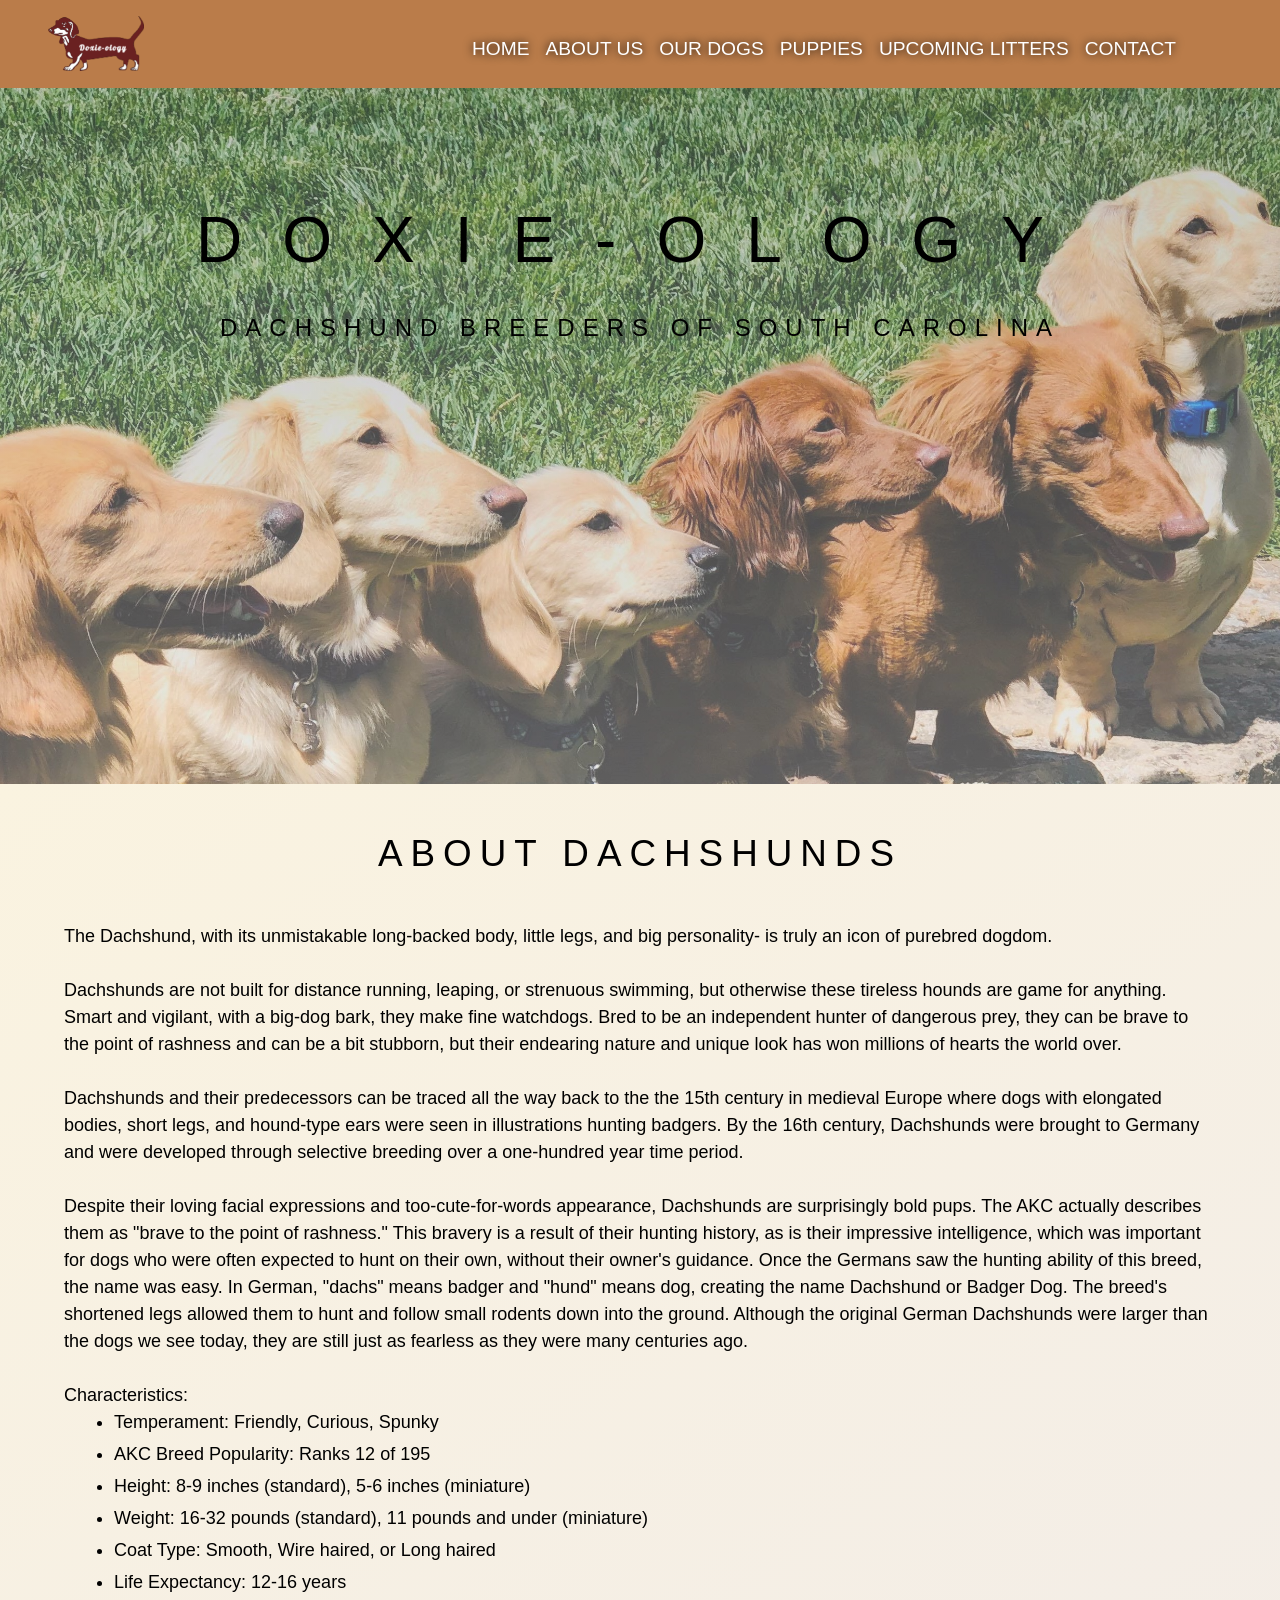
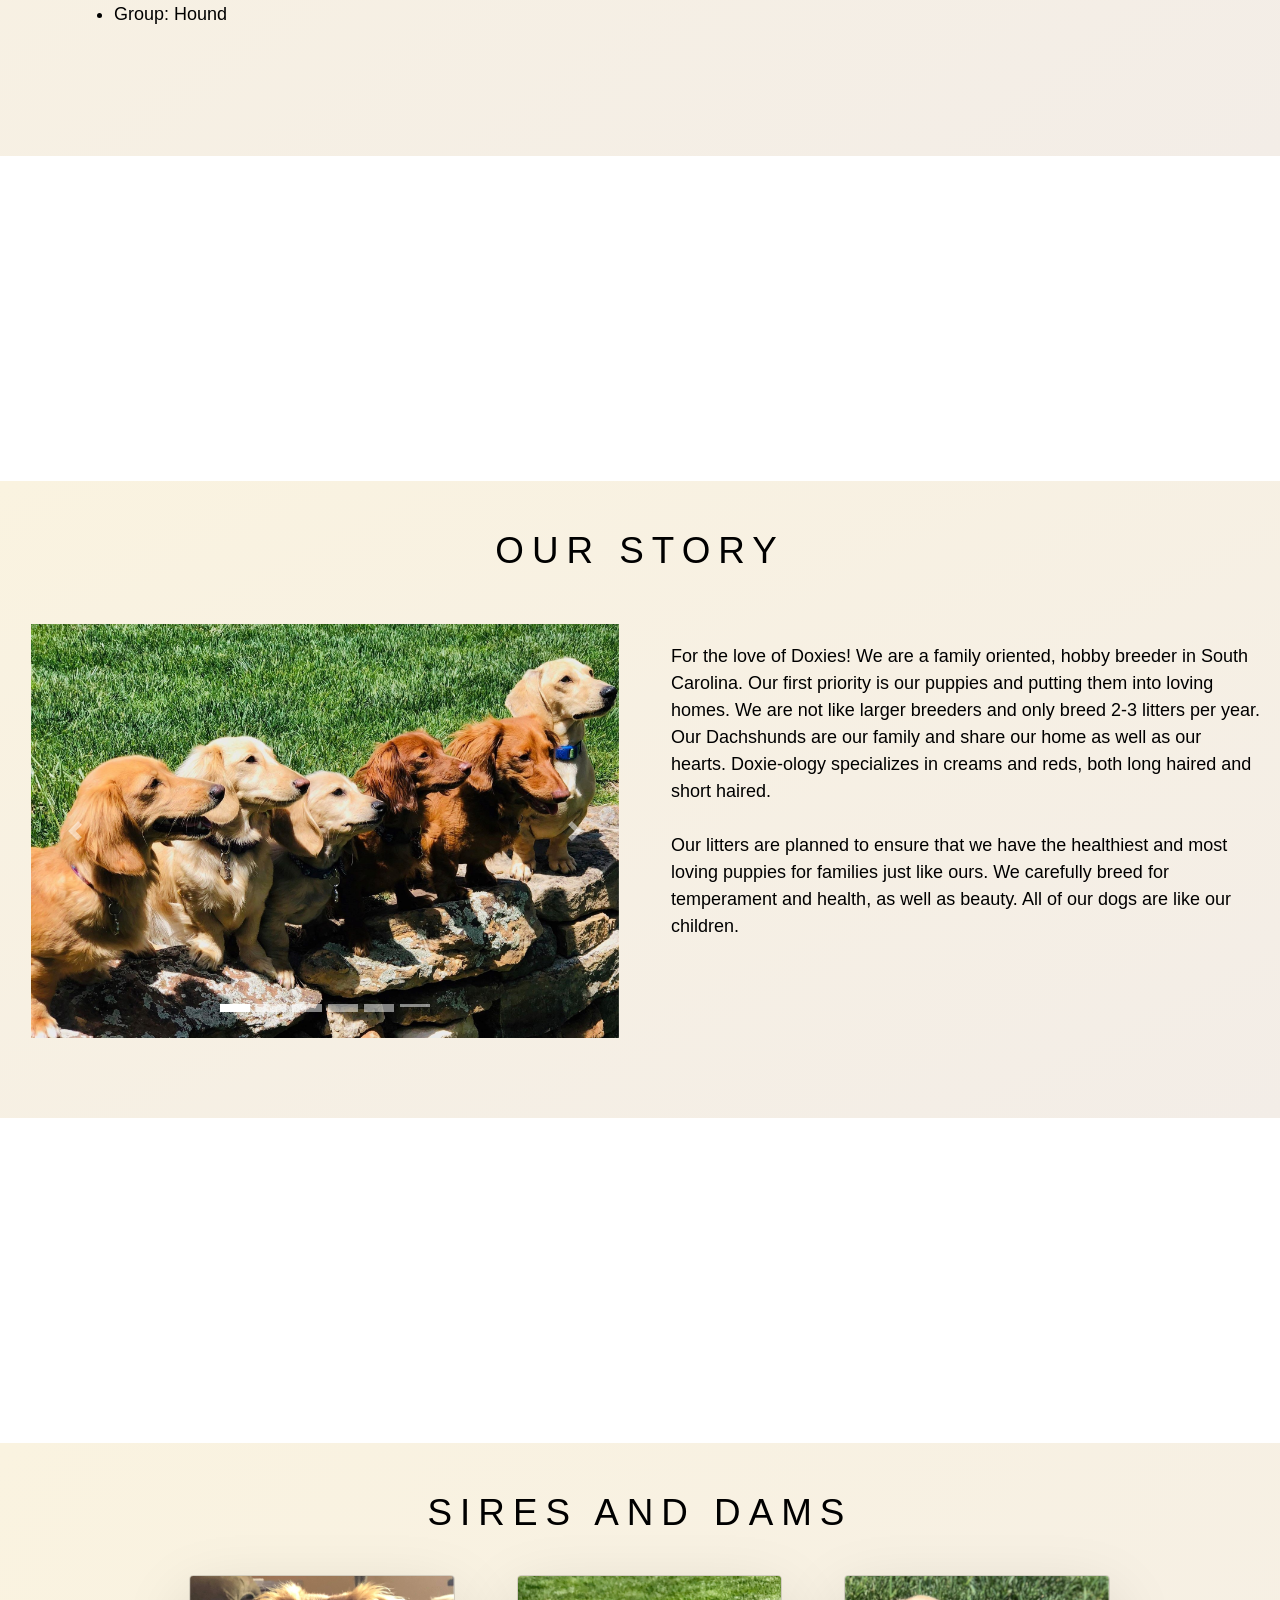
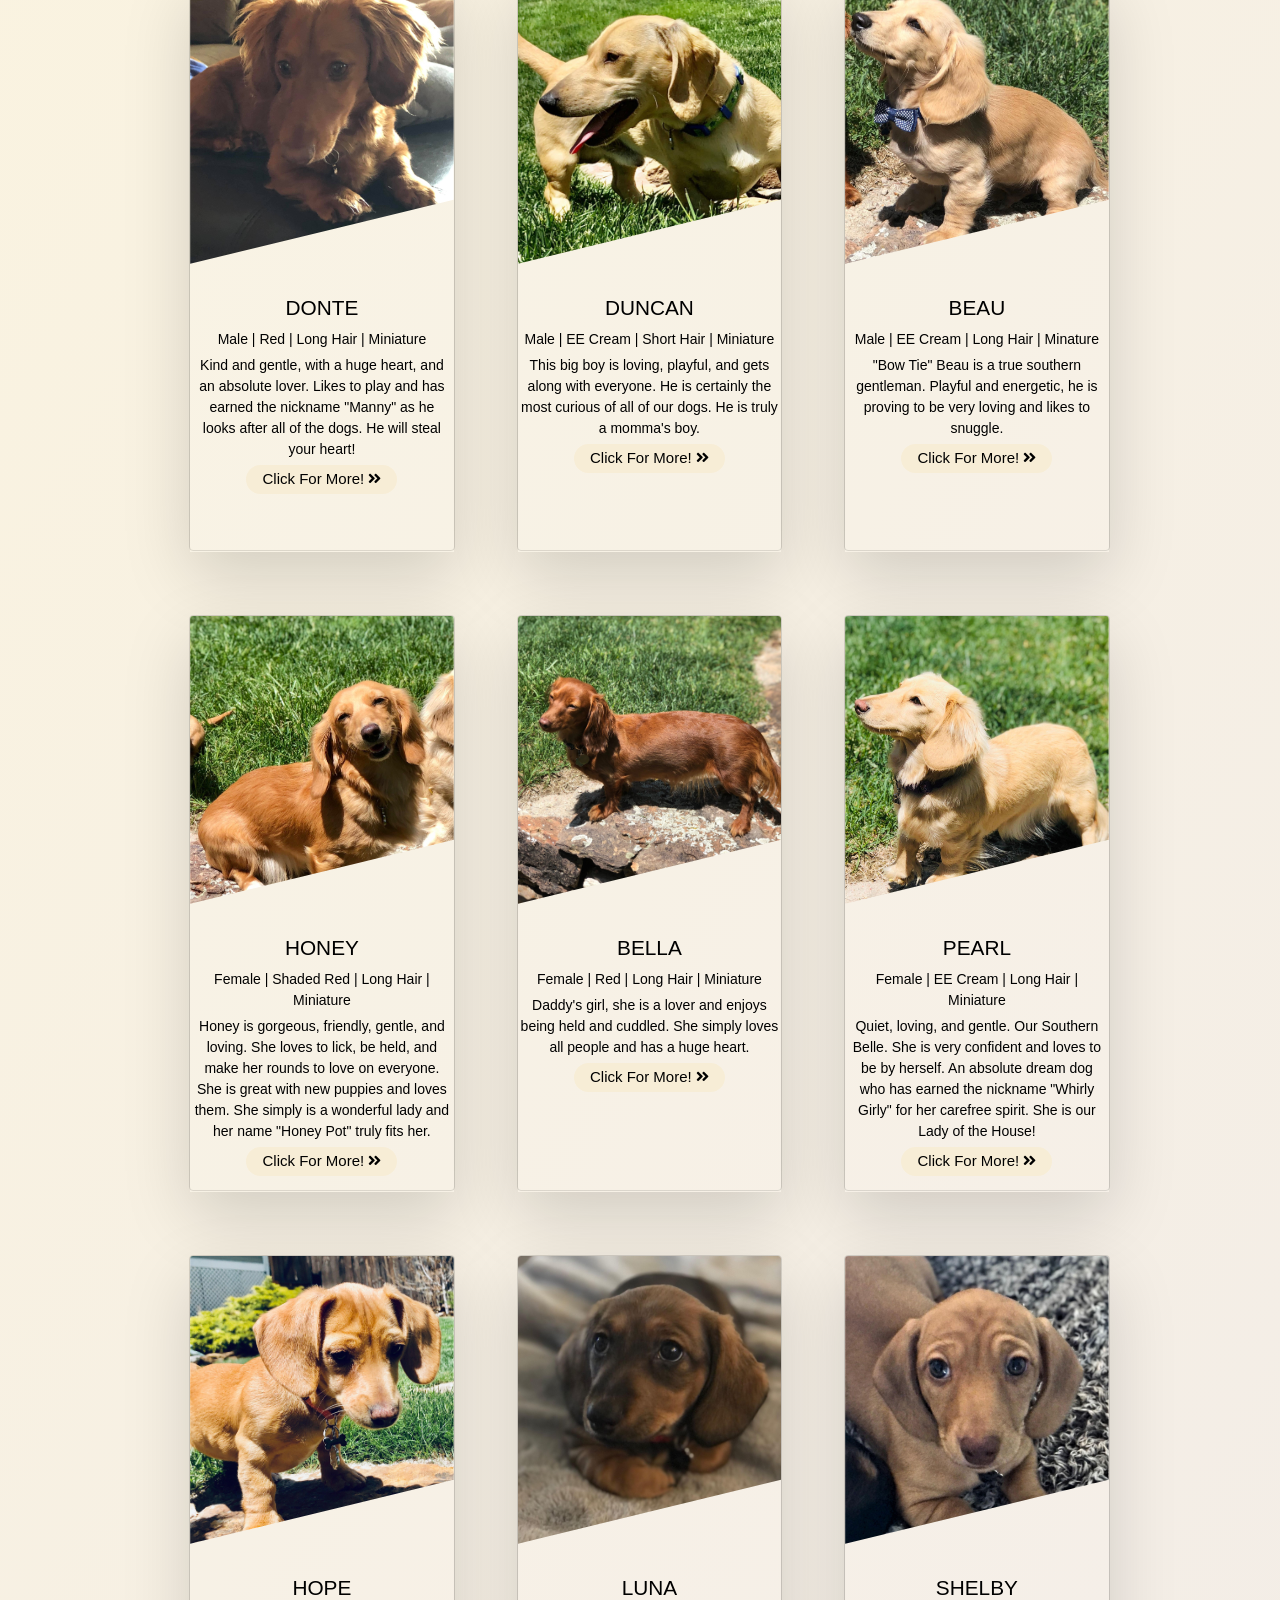
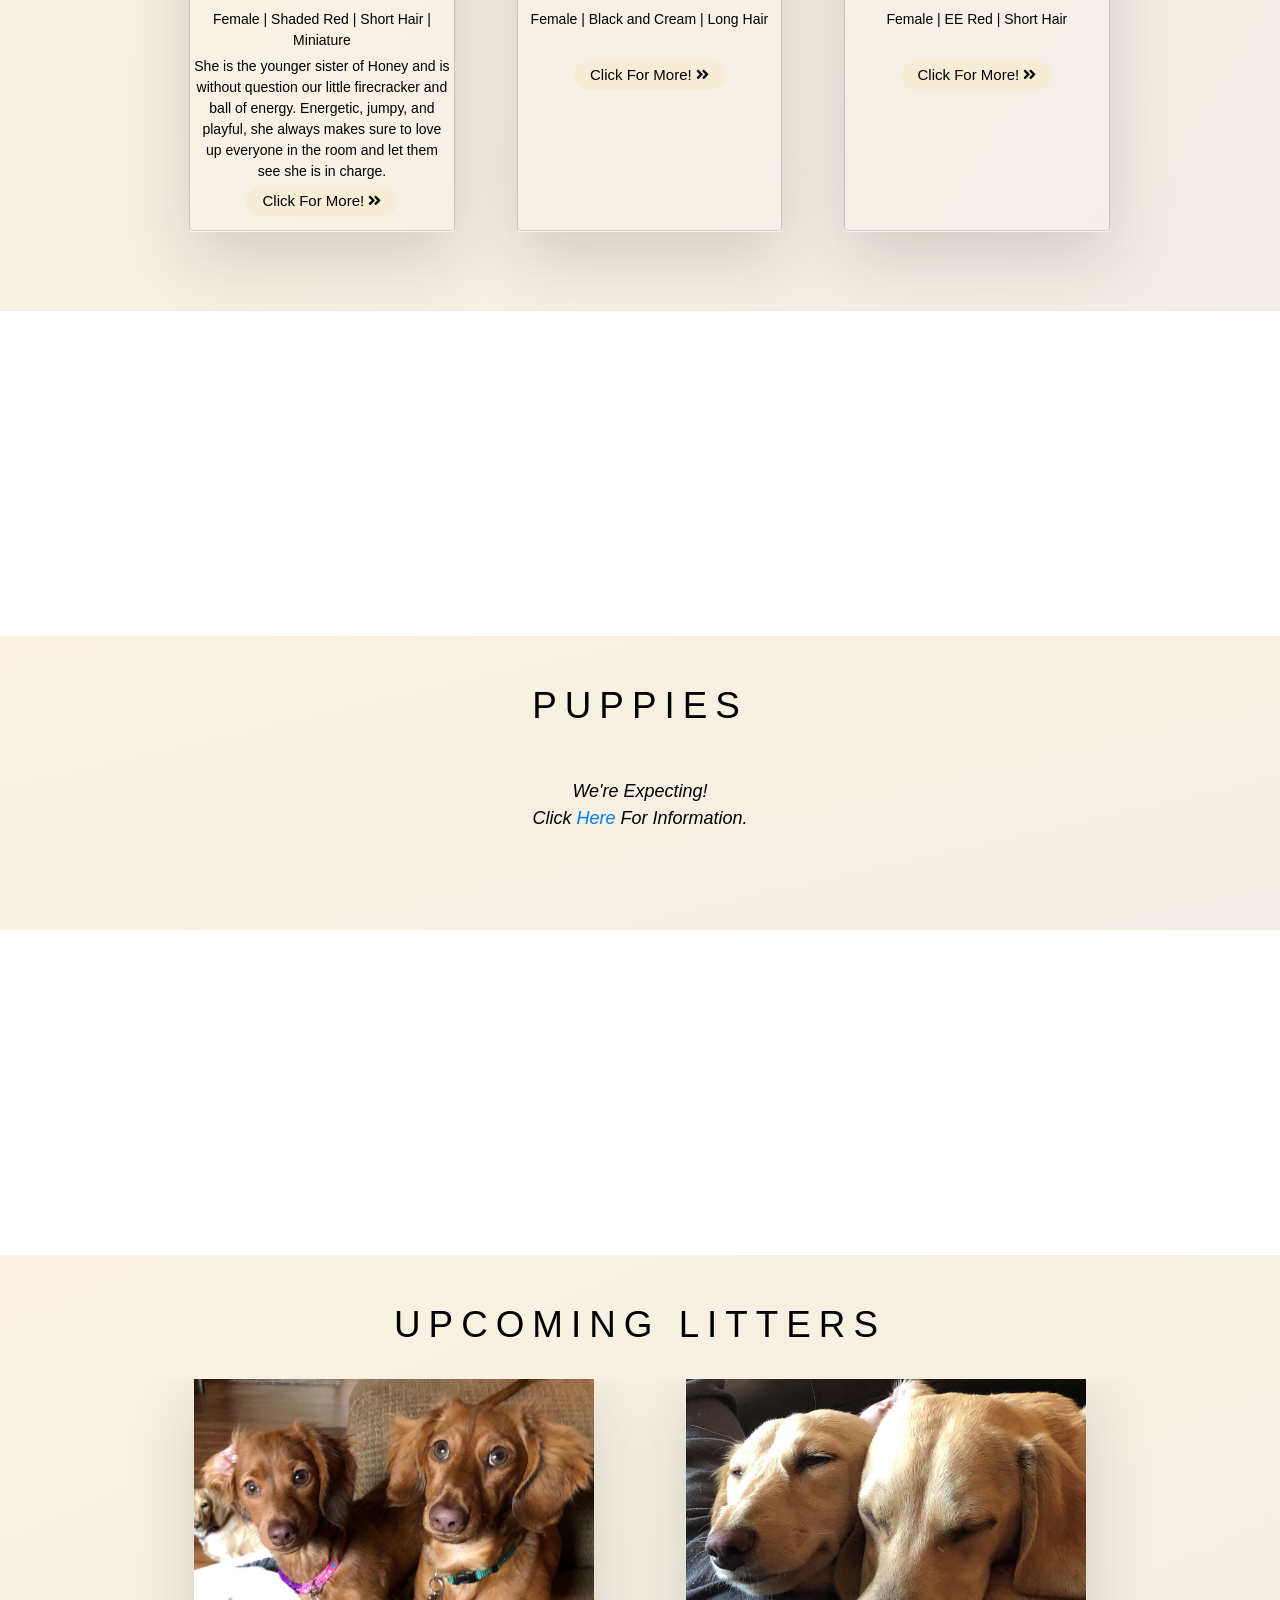
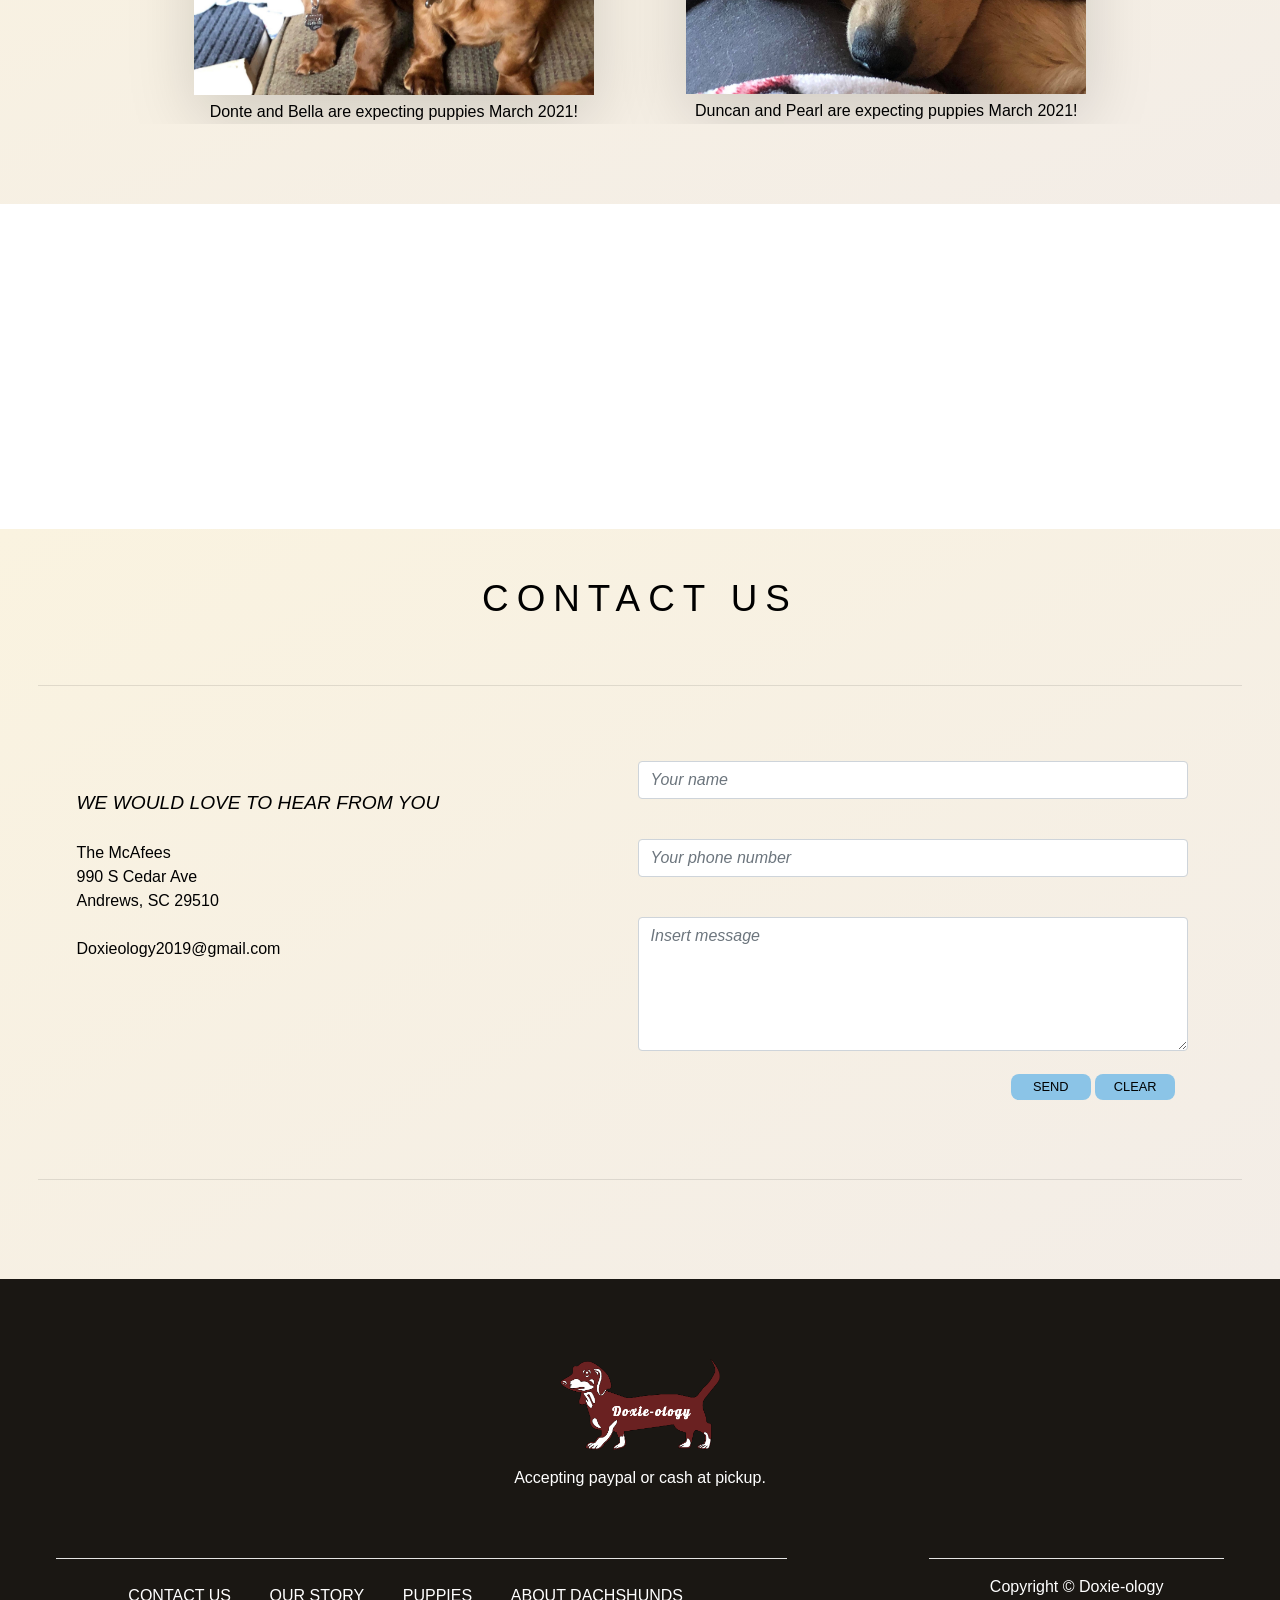
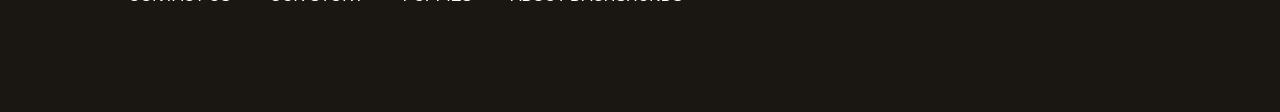
<file: index.html>
<!DOCTYPE html>
<html lang="en">

<head>
    <meta charset="UTF-8">
    <meta name="viewport" content="width=device-width, initial-scale=1.0">

    <script src="https://code.jquery.com/jquery-3.4.1.slim.min.js"
        integrity="sha384-J6qa4849blE2+poT4WnyKhv5vZF5SrPo0iEjwBvKU7imGFAV0wwj1yYfoRSJoZ+n"
        crossorigin="anonymous"></script>
    <script src="https://cdn.jsdelivr.net/npm/popper.js@1.16.0/dist/umd/popper.min.js"
        integrity="sha384-Q6E9RHvbIyZFJoft+2mJbHaEWldlvI9IOYy5n3zV9zzTtmI3UksdQRVvoxMfooAo"
        crossorigin="anonymous"></script>
    <script src="assets/javascript/app.js"></script>

    <script src="https://stackpath.bootstrapcdn.com/bootstrap/4.4.1/js/bootstrap.min.js"
        integrity="sha384-wfSDF2E50Y2D1uUdj0O3uMBJnjuUD4Ih7YwaYd1iqfktj0Uod8GCExl3Og8ifwB6"
        crossorigin="anonymous"></script>
    <link rel="stylesheet" href="https://stackpath.bootstrapcdn.com/bootstrap/4.4.1/css/bootstrap.min.css"
        integrity="sha384-Vkoo8x4CGsO3+Hhxv8T/Q5PaXtkKtu6ug5TOeNV6gBiFeWPGFN9MuhOf23Q9Ifjh" crossorigin="anonymous">
    <link rel="stylesheet" href="https://use.fontawesome.com/releases/v5.13.0/css/all.css">
    <link rel="stylesheet" href="https://cdnjs.cloudflare.com/ajax/libs/font-awesome/4.7.0/css/font-awesome.min.css">
    <link rel="stylesheet" type="text/css" href="assets/css/style.css">

    <link rel="icon" href="favicon.ico" type="image/x-icon" />
    <link rel="shortcut icon" href="./assets/img/favicon.ico" type="image/x-icon" />
    <title>Doxie-ology</title>
</head>

<body>


    <nav class="navbar navbar-expand-md">
        <a class="navbar-brand" href="#home">
            <img src="./assets/img/logoFigma.png" alt="logo" class="logoHeader"></a>

        <div id="mySidepanel" class="sidepanel">
            <a href="javascript:void(0)" class="closebtn" onclick="closeNav()">&times;</a>
            <a href="#home">Home</a>
            <a href="#aboutUs">About Us</a>
            <a href="#parentInfo">Our Dogs</a>
            <a href="#availPups">Puppies</a>
            <a href="#availPups">Upcoming Litters</a>
            <a href="#contact">Contact Us</a>
        </div>
        <button class="openbtn" onclick="openNav()">&#9776;</button>

        <div class="collapse navbar-collapse" id="navbarSupportedContent">

            <ul class="navbar-nav ml-auto ">
                <li class="nav-item active">
                    <a class="nav-link" href="#home">Home <span class="sr-only">(current)</span></a>
                </li>
                <li class="nav-item">
                    <a class="nav-link" href="#aboutUs">About Us</a>
                </li>
                <li class="nav-item">
                    <a class="nav-link" href="#parentInfo">Our Dogs</a>
                </li>
                <li class="nav-item">
                    <a class="nav-link" href="#availPups">Puppies</a>
                </li>
                <li class="nav-item">
                    <a class="nav-link" href="#upcoming">Upcoming Litters</a>
                </li>
                <li class="nav-item">
                    <a class="nav-link" href="#contact">Contact</a>
                </li>

            </ul>

        </div>
    </nav>

    <div class="body">
        <div class="parallaxBody parallax1">
            <div class="heading" id="home">
                <div class="headingMain">doxie-ology</div>
                <div class="headingSub">dachshund breeders of south carolina</div>
                <!-- <div class="headingSub2">Puppies have found their forever homes. Stay tuned.</div> -->
            </div>
        </div>


        <div class="section" id="aboutDoxies">
            <h3 class="title">About Dachshunds</h3>
            <section class="about">

                The Dachshund, with its unmistakable long-backed body, little legs, and big personality- is truly an
                icon of purebred dogdom.
                <br>
                <br>
                Dachshunds are not built for distance running, leaping, or strenuous swimming, but otherwise these
                tireless hounds are game for anything.
                Smart and vigilant, with a big-dog bark, they make fine watchdogs. Bred to be an independent hunter of
                dangerous prey, they can be brave to the point of rashness and can be a bit stubborn,
                but their endearing nature and unique look has won millions of hearts the world over.
                <br>
                <br>
                Dachshunds and their predecessors can be traced all the way back to the the 15th century in medieval
                Europe where dogs with elongated bodies, short legs, and hound-type
                ears were seen in illustrations hunting badgers. By the 16th century, Dachshunds were brought to Germany
                and were developed through selective breeding
                over a one-hundred year time period.
                <br>
                <br>
                Despite their loving facial expressions and too-cute-for-words appearance, Dachshunds are surprisingly
                bold pups. The AKC actually describes them as
                "brave to the point of rashness." This bravery is a result of their hunting history, as is their
                impressive intelligence, which was important
                for dogs who were often expected to hunt on their own, without their owner's guidance. Once the Germans
                saw the hunting ability of this breed,
                the name was easy. In German, "dachs" means badger and "hund" means dog, creating the name Dachshund or
                Badger Dog. The breed's shortened legs
                allowed them to hunt and follow small rodents down into the ground. Although the original German
                Dachshunds were larger than the dogs we see today, they are still
                just as fearless as they were many centuries ago.
                <br>
                <br>
                <div class="characteristics">
                    <div class="listTitle">Characteristics:</div>
                    <div class="characteristicsList">
                        <ul>
                            <li>Temperament: Friendly, Curious, Spunky</li>
                            <li>AKC Breed Popularity: Ranks 12 of 195</li>
                            <li>Height: 8-9 inches (standard), 5-6 inches (miniature)</li>
                            <li>Weight: 16-32 pounds (standard), 11 pounds and under (miniature)</li>
                            <li>Coat Type: Smooth, Wire haired, or Long haired</li>
                            <li>Life Expectancy: 12-16 years</li>
                            <li>Group: Hound</li>
                        </ul>
                    </div>
                </div>
            </section>
        </div>

        <div class="parallaxBody parallax2"></div>


        <div class="section" id="aboutUs">
            <h3 class="title">our story</h3>
            <div class="row">
                <div class="col-sm-7 col-md-6">
                    <div class="gallery">
                        <div id="carouselExampleIndicators" class="carousel slide" data-ride="carousel">
                            <ol class="carousel-indicators">
                                <li data-target="#carouselExampleIndicators" data-slide-to="0" class="active"></li>
                                <li data-target="#carouselExampleIndicators" data-slide-to="1"></li>
                                <li data-target="#carouselExampleIndicators" data-slide-to="2"></li>
                                <li data-target="#carouselExampleIndicators" data-slide-to="3"></li>
                                <li data-target="#carouselExampleIndicators" data-slide-to="4"></li>
                                <li data-target="#carouselExampleIndicators" data-slide-to="5"></li>

                            </ol>
                            <div class="carousel-inner">
                                <div class="carousel-item active">
                                    <img src="./assets/img/groupBkyd4Carousel.jpg" class="d-block w-100" alt="img">
                                </div>
                                <div class="carousel-item">
                                    <img src="./assets/img/bellaPearlEdit.jpg" class="d-block w-100" alt="img">
                                </div>
                                <div class="carousel-item">
                                    <img src="./assets/img/beauBella.jpg" class="d-block w-100" alt="img">
                                </div>
                                <div class="carousel-item">
                                    <img src="./assets/img/group2Edit.jpg" class="d-block w-100" alt="img">
                                </div>
                                <div class="carousel-item">
                                    <img src="./assets/img/duncanPearlCarousel.jpg" class="d-block w-100" alt="img">
                                </div>
                                <div class="carousel-item">
                                    <img src="./assets/img/honeyBellaEdited.jpg" class="d-block w-100" alt="img">
                                </div>
                            </div>
                            <a class="carousel-control-prev" href="#carouselExampleIndicators" role="button"
                                data-slide="prev">
                                <span class="carousel-control-prev-icon" aria-hidden="true"></span>
                                <span class="sr-only">Previous</span>
                            </a>
                            <a class="carousel-control-next" href="#carouselExampleIndicators" role="button"
                                data-slide="next">
                                <span class="carousel-control-next-icon" aria-hidden="true"></span>
                                <span class="sr-only">Next</span>
                            </a>
                        </div>
                    </div>
                </div>
                <div class="col-sm-5 col-md-6">
                    <div class="aboutUs">
                        <p> For the love of Doxies! We are a family oriented, hobby breeder in South Carolina. Our first
                            priority is our puppies and putting them
                            into loving homes. We are not like larger breeders and only breed 2-3 litters per year. Our
                            Dachshunds are our family and share our home
                            as well as our hearts. Doxie-ology specializes in creams and reds, both long haired and
                            short haired.
                            <br>
                            <br>
                            Our litters are planned to ensure that we have the healthiest and most loving puppies for
                            families just like ours. We carefully breed for
                            temperament and health, as well as beauty. All of our dogs are like our children.
                        </p>
                    </div>
                </div>
            </div>
        </div>

        <div class="parallaxBody parallax3"></div>

        <div class="section" id="parentInfo">
            <h3 class="title">sires and dams</h3>
            <section class="info">
                <div class="row">
                    <div class="col-sm-1 emptyCol1"></div>

                    <div class="col-sm-3 ">
                        <div class="card">
                            <div class="card__side card__side--front">
                                <div class="card__picture card__picture--1">
                                    &nbsp;
                                </div>
                                <h4 class="card__heading">
                                    <span class="card__heading-span card__heading-span--1">Donte</span>
                                </h4>
                                <div class="card__details">
                                    <ul>
                                        <li class="list1">Male | Red | Long Hair | Miniature</li>
                                        <li class="info">
                                            Kind and gentle, with a huge heart, and an absolute lover.
                                            Likes to play and has earned the nickname "Manny" as he looks after all
                                            of the dogs.
                                            He will steal your heart!
                                        </li>
                                        <li>
                                            <button class="flipBtn" onclick="flipCard()">
                                                Click For More!
                                                <i class="fas fa-angle-double-right"></i>
                                            </button>
                                        </li>
                                    </ul>
                                </div>
                            </div>
                            <div class="card__side card__side--back card__side--back-1">

                            </div>
                        </div>
                    </div>

                    <div class="col-md-3 ">
                        <div class="card">
                            <div class="card__side card__side--front front">
                                <div class="card__picture card__picture--2">
                                    &nbsp;
                                </div>
                                <h4 class="card__heading">
                                    <span class="card__heading-span card__heading-span--1">Duncan</span>
                                </h4>
                                <div class="card__details">
                                    <ul>
                                        <li class="list1">Male | EE Cream | Short Hair | Miniature</li>
                                        <li class="info">
                                            This big boy is loving, playful, and gets along with everyone. He is
                                            certainly
                                            the most
                                            curious of all of our dogs. He is truly a momma's boy.
                                        </li>
                                        <li>
                                            <button class="flipBtn" onclick="flipCard()">
                                                Click For More!
                                                <i class="fas fa-angle-double-right"></i>
                                            </button>
                                        </li>
                                    </ul>
                                </div>
                            </div>
                            <div class="card__side card__side--back card__side--back-2 back">

                            </div>
                        </div>
                    </div>
                    <div class="col-md-3 ">
                        <div class="card">
                            <div class="card__side card__side--front">
                                <div class="card__picture card__picture--3">
                                    &nbsp;
                                </div>
                                <h4 class="card__heading">
                                    <span class="card__heading-span card__heading-span--1">Beau</span>
                                </h4>
                                <div class="card__details">
                                    <ul>
                                        <li class="list1">Male | EE Cream | Long Hair | Minature</li>
                                        <li class="info">
                                            "Bow Tie" Beau is a true southern gentleman. Playful and energetic, he is
                                            proving to be very loving and likes to snuggle.
                                        </li>
                                        <li>
                                            <button class="flipBtn" onclick="flipCard()">
                                                Click For More!
                                                <i class="fas fa-angle-double-right"></i>
                                            </button>
                                        </li>
                                    </ul>
                                </div>
                            </div>
                            <div class="card__side card__side--back card__side--back-3">

                            </div>
                        </div>
                    </div>
                    <div class="col-md-2 emptyCol2"></div>

                </div>
                <div class="row">
                    <div class="col-sm-1 emptyCol1"></div>
                    <div class="col-md-3">
                        <div class="card">
                            <div class="card__side card__side--front">
                                <div class="card__picture card__picture--4">
                                    &nbsp;
                                </div>
                                <h4 class="card__heading">
                                    <span class="card__heading-span card__heading-span--4">Honey</span>
                                </h4>
                                <div class="card__details">
                                    <ul>
                                        <li class="list1">Female | Shaded Red | Long Hair | Miniature</li>
                                        <li class="info">
                                            Honey is gorgeous, friendly, gentle, and loving. She loves to lick, be held,
                                            and make her rounds to love on everyone. She is great with new puppies and
                                            loves
                                            them.
                                            She simply is a wonderful lady and her name "Honey Pot" truly fits her.
                                        </li>
                                        <li>
                                            <button class="flipBtn" onclick="flipCard()">
                                                Click For More!
                                                <i class="fas fa-angle-double-right"></i>
                                            </button>
                                        </li>
                                    </ul>
                                </div>
                            </div>
                            <div class="card__side card__side--back card__side--back-4">

                            </div>
                        </div>
                    </div>

                    <div class="col-md-3">
                        <div class="card">
                            <div class="card__side card__side--front">
                                <div class="card__picture card__picture--5">
                                    &nbsp;
                                </div>
                                <h4 class="card__heading">
                                    <span class="card__heading-span card__heading-span--1">Bella</span>
                                </h4>
                                <div class="card__details">
                                    <ul>
                                        <li class="list1">Female | Red | Long Hair | Miniature</li>
                                        <li class="info">
                                            Daddy's girl, she is a lover and enjoys being held and cuddled. She simply
                                            loves all people
                                            and has a huge heart.
                                        </li>
                                        <li>
                                            <button class="flipBtn" onclick="flipCard()">
                                                Click For More!
                                                <i class="fas fa-angle-double-right"></i>
                                            </button>
                                        </li>
                                    </ul>
                                </div>
                            </div>
                            <div class="card__side card__side--back card__side--back-5">

                            </div>
                        </div>
                    </div>
                    <div class="col-md-3">
                        <div class="card">
                            <div class="card__side card__side--front">
                                <div class="card__picture card__picture--6">
                                    &nbsp;
                                </div>
                                <h4 class="card__heading">
                                    <span class="card__heading-span card__heading-span--1">Pearl</span>
                                </h4>
                                <div class="card__details">
                                    <ul>
                                        <li class="list1">Female | EE Cream | Long Hair | Miniature</li>
                                        <li class="info">
                                            Quiet, loving, and gentle. Our Southern Belle. She is very confident and
                                            loves to be by herself.
                                            An absolute dream dog who has earned the nickname "Whirly Girly" for her
                                            carefree spirit.
                                            She is our Lady of the House!
                                        </li>
                                        <li>
                                            <button class="flipBtn" onclick="flipCard()">
                                                Click For More!
                                                <i class="fas fa-angle-double-right"></i>
                                            </button>
                                        </li>
                                    </ul>
                                </div>
                            </div>
                            <div class="card__side card__side--back card__side--back-6">

                            </div>
                        </div>
                    </div>
                    <div class="col-sm-2 emptyCol2"></div>
                    

                </div>
                <div class="row">
                    <div class="col-sm-1 emptyCol1"></div>
                    <div class="col-md-3">
                        <div class="card">
                            <div class="card__side card__side--front">
                                <div class="card__picture card__picture--7">
                                    &nbsp;
                                </div>
                                <h4 class="card__heading">
                                    <span class="card__heading-span card__heading-span--1">Hope</span>
                                </h4>
                                <div class="card__details">
                                    <ul>
                                        <li class="list1">Female | Shaded Red | Short Hair | Miniature</li>
                                        <li class="info">
                                            She is the younger sister of Honey and is without question our little
                                            firecracker and ball of energy. Energetic, jumpy, and playful, she always
                                            makes sure to love up everyone in the room and let them see she is in
                                            charge.
                                        </li>
                                        <li>
                                            <button class="flipBtn" onclick="flipCard()">
                                                Click For More!
                                                <i class="fas fa-angle-double-right"></i>
                                            </button>
                                        </li>
                                    </ul>
                                </div>
                            </div>
                            <div class="card__side card__side--back card__side--back-7"> </div>
                        </div>
                    </div>
                    <div class="col-md-3">
                        <div class="card">
                            <div class="card__side card__side--front">
                                <div class="card__picture card__picture--8">
                                    &nbsp;
                                </div>
                                <h4 class="card__heading">
                                    <span class="card__heading-span card__heading-span--1">Luna</span>
                                </h4>
                                <div class="card__details">
                                    <ul>
                                        <li class="list1">Female | Black and Cream | Long Hair </li>
                                        <li class="info">
                                            
                                        </li>
                                        <li>
                                            <button class="flipBtn" onclick="flipCard()">
                                                Click For More!
                                                <i class="fas fa-angle-double-right"></i>
                                            </button>
                                        </li>
                                    </ul>
                                </div>
                            </div>
                            <div class="card__side card__side--back card__side--back-8"> </div>
                        </div>
                    </div>
                    <div class="col-md-3">
                        <div class="card">
                            <div class="card__side card__side--front">
                                <div class="card__picture card__picture--9">
                                    &nbsp;
                                </div>
                                <h4 class="card__heading">
                                    <span class="card__heading-span card__heading-span--1">Shelby</span>
                                </h4>
                                <div class="card__details">
                                    <ul>
                                        <li class="list1">Female | EE Red | Short Hair </li>
                                        <li class="info">
        
                                        </li>
                                        <li>
                                            <button class="flipBtn" onclick="flipCard()">
                                                Click For More!
                                                <i class="fas fa-angle-double-right"></i>
                                            </button>
                                        </li>
                                    </ul>
                                </div>
                            </div>
                            <div class="card__side card__side--back card__side--back-9"> </div>
                        </div>
                    </div>
                    <div class="col-md-2 col-md-2 emptyCol2"></div>
                </div>

            </section>
        </div>

        <div class="parallaxBody parallax4"></div>

        <div class="section" id="availPups">
            <h3 class="title">puppies</h3>
            <section class="stayTuned">
                <div class="stayTunedParagraph">
                    <p>We're expecting!
                        <br>Click <a href="#upcoming">here</a> for information.
                    </p>
                </div>
            </section>

            <section class="pups">
                <div class="row">
                    <div class="col-sm-3">
                        <div class="card" id="flip-card">
                            <div class="card__side card__side--front flip-card-front">
                                <div class="card__picture card__picture--1"></div>
                                <h4 class="card__heading">
                                    <span class="card__heading-span card__heading-span--1">Future Puppy</span>
                                </h4>
                                <div class="card__details">
                                    <ul>
                                        <li>Color | Gender | Hair Length </li>
                                        <li>Date of birth</li>
                                        <li>Dam and Sire</li>
                                        <li>Short paragraph about their character</li>
                                        <li>
                                            <button class="flipBtn" onclick="flipCard()">
                                                Click For More!
                                                <i class="fas fa-angle-double-right"></i>
                                            </button>
                                        </li>

                                    </ul>
                                </div>
                            </div>
                            <div class="card__side card__side--back card__side--back-2"></div>
                        </div>
                    </div>

                    <div class="col-sm-3">
                        <div class="card">
                            <div class="card__side card__side--front">
                                <div class="card__picture card__picture--1">
                                    &nbsp;
                                </div>
                                <h4 class="card__heading">
                                    <span class="card__heading-span card__heading-span--1">Future Puppy</span>
                                </h4>
                                <div class="card__details">
                                    <ul>
                                        <li>Color | Gender | Hair Length </li>
                                        <li>Date of birth</li>
                                        <li>Dam and Sire</li>
                                        <li>Short paragraph about their character</li>
                                        <li>
                                            <button class="flipBtn" onclick="flipCard()">
                                                Click For More!
                                                <i class="fas fa-angle-double-right"></i>
                                            </button>
                                        </li>
                                    </ul>
                                </div>
                            </div>
                            <div class="card__side card__side--back card__side--back-2"></div>
                        </div>
                    </div>
                    <div class="col-sm-3">
                        <div class="card">
                            <div class="card__side card__side--front">
                                <div class="card__picture card__picture--1">
                                    &nbsp;
                                </div>
                                <h4 class="card__heading">
                                    <span class="card__heading-span card__heading-span--1">Future Puppy</span>
                                </h4>
                                <div class="card__details">
                                    <ul>
                                        <li>Color | Gender | Hair Length </li>
                                        <li>Date of birth</li>
                                        <li>Dam and Sire</li>
                                        <li>Short paragraph about their character</li>
                                        <li>
                                            <button class="flipBtn" onclick="flipCard()">
                                                Click For More!
                                                <i class="fas fa-angle-double-right"></i>
                                            </button>
                                        </li>
                                    </ul>
                                </div>
                            </div>
                            <div class="card__side card__side--back card__side--back-2">
                            </div>
                        </div>
                    </div>
                    <div class="col-sm-3">
                        <div class="card">
                            <div class="card__side card__side--front">
                                <div class="card__picture card__picture--1">
                                    &nbsp;
                                </div>
                                <h4 class="card__heading">
                                    <span class="card__heading-span card__heading-span--1">Future
                                        Puppy</span>
                                </h4>
                                <div class="card__details">
                                    <ul>
                                        <li>Color | Gender | Hair Length </li>
                                        <li>Date of birth</li>
                                        <li>Dam and Sire</li>
                                        <li>Short paragraph about their character</li>
                                        <li>
                                            <button class="flipBtn" onclick="flipCard()">
                                                Click For More!
                                                <i class="fas fa-angle-double-right"></i>
                                            </button>
                                        </li>
                                    </ul>
                                </div>

                            </div>
                            <div class="card__side card__side--back card__side--back-2">
                            </div>
                        </div>
                    </div>
                </div>
                <div class="row">
                    <div class="col-sm-3">
                        <div class="card">
                            <div class="card__side card__side--front">
                                <div class="card__picture card__picture--1">
                                    &nbsp;
                                </div>
                                <h4 class="card__heading">
                                    <span class="card__heading-span card__heading-span--1">Future
                                        Puppy</span>
                                </h4>
                                <div class="card__details">
                                    <ul>
                                        <li>Color | Gender | Hair Length </li>
                                        <li>Date of birth</li>
                                        <li>Dam and Sire</li>
                                        <li>Short paragraph about their character</li>
                                        <li>
                                            <button class="flipBtn" onclick="flipCard()">
                                                Click For More!
                                                <i class="fas fa-angle-double-right"></i>
                                            </button>
                                        </li>
                                    </ul>
                                </div>
                            </div>
                            <div class="card__side card__side--back card__side--back-2">
                            </div>
                        </div>
                    </div>

                    <div class="col-sm-3">
                        <div class="card">
                            <div class="card__side card__side--front">
                                <div class="card__picture card__picture--1">
                                    &nbsp;
                                </div>
                                <h4 class="card__heading">
                                    <span class="card__heading-span card__heading-span--1">Future
                                        Puppy</span>
                                </h4>
                                <div class="card__details">
                                    <ul>
                                        <li>Color | Gender | Hair Length </li>
                                        <li>Date of birth</li>
                                        <li>Dam and Sire</li>
                                        <li>Short paragraph about their character</li>
                                        <li>
                                            <button class="flipBtn" onclick="flipCard()">
                                                Click For More!
                                                <i class="fas fa-angle-double-right"></i>
                                            </button>
                                        </li>
                                    </ul>
                                </div>
                            </div>
                            <div class="card__side card__side--back card__side--back-2"></div>
                        </div>
                    </div>
                    <div class="col-sm-3">
                        <div class="card">
                            <div class="card__side card__side--front">
                                <div class="card__picture card__picture--1">
                                    &nbsp;
                                </div>
                                <h4 class="card__heading">
                                    <span class="card__heading-span card__heading-span--1">Future
                                        Puppy</span>
                                </h4>
                                <div class="card__details">
                                    <ul>
                                        <li>Color | Gender | Hair Length </li>
                                        <li>Date of birth</li>
                                        <li>Dam and Sire</li>
                                        <li>Short paragraph about their character</li>
                                        <li>
                                            <button class="flipBtn" onclick="flipCard()">
                                                Click For More!
                                                <i class="fas fa-angle-double-right"></i>
                                            </button>
                                        </li>
                                    </ul>
                                </div>
                            </div>
                            <div class="card__side card__side--back card__side--back-2"></div>
                        </div>
                    </div>
                    <div class="col-sm-3">
                        <div class="card">
                            <div class="card__side card__side--front">
                                <div class="card__picture card__picture--1">
                                    &nbsp;
                                </div>
                                <h4 class="card__heading">
                                    <span class="card__heading-span card__heading-span--1">Future
                                        Puppy</span>
                                </h4>
                                <div class="card__details">
                                    <ul>
                                        <li>Color | Gender | Hair Length </li>
                                        <li>Date of birth</li>
                                        <li>Dam and Sire</li>
                                        <li>Short paragraph about their character</li>
                                        <li>
                                            <button class="flipBtn" onclick="flipCard()">
                                                Click For More!
                                                <i class="fas fa-angle-double-right"></i>
                                            </button>
                                        </li>
                                    </ul>
                                </div>
                            </div>
                            <div class="card__side card__side--back card__side--back-2"></div>
                        </div>
                    </div>
                </div>
            </section>

        </div>

        <div class="parallaxBody parallax5"></div>

        <div class="section" id="upcoming">
            <h3 class="title">Upcoming Litters</h3>


            <section class="expecting">
                <div class="row">
                    <div class="col-sm-1 col-md-1"></div>
                    <div class="col-sm-5 col-md-5">
                        <div class="expectingContent">
                            <div class="expectingPic">
                                <img src="assets/img/bellaDonte-1.jpg" alt="bellaAndPearl" class="expectingPic1">
                                <br>
                                Donte and Bella are expecting puppies March 2021!
                            </div>
                        </div>
                    </div>
                    <div class="col-sm-5 col-md-5">
                        <div class="expectingContent">
                            <div class="expectingPic">
                                <img src="assets/img/duncanPearl.jpg" alt="duncanAndPearl" class="expectingPic2">
                                <br>
                                Duncan and Pearl are expecting puppies March 2021!
                            </div>
                        </div>
                        <div class="col-sm-1 col-sm-1"></div>
                    </div>

            </section>

        </div>

        <div class="parallaxBody parallax6"></div>

        <div class="section" id="contact">
            <h3 class="title">Contact Us</h3>
            <hr class="hrContact1">
            <section class="contact--1">
                <div class="row">
                    <div class="col-sm-5">
                        <div class="contactInfo">
                            <heading class="contactHeading">We would love to hear from you</heading>
                            <br>
                            <br>
                            <div class="contactText">
                                <div class="contactText1">
                                    <div class="contactTextHeading">The McAfees</div>
                                    <div>990 S Cedar Ave</div>
                                    <div>Andrews, SC 29510</div>
                                </div>
                                <br>
                                <div class="contactText2">
                                    Doxieology2019@gmail.com
                                </div>
                            </div>
                        </div>
                    </div>
                    <div class="col-sm-7">
                        <form class="contactForm" target="_blank" action="MAILTO:hmmoon@hotmail.com" method="POST" enctype="text/plain">
                            <div class="row">
                                <div class="col">
                                    <div class="form-group">
                                        <label for="name"></label>
                                        <input type="text" name="Name" class="form-control" id="formName"
                                            placeholder="Your name" size="50">
                                    </div>
                                </div>
                            </div>
                            <div class="form-group">
                                <label for="name"></label>
                                <input type="text" name="Phone Number" class="form-control" id="formNumber"
                                    placeholder="Your phone number" size="15">
                            </div>

                            <div class="form-group">
                                <label for="message"></label>
                                <textarea name="Message" class="form-control" id="formMessage" size="800"
                                    placeholder="Insert message" rows="5"></textarea>
                            </div>
                            <div class="btn">
                                <input class="button" type="submit" value="send">
                                <input class="button" type="reset" value="clear">
                            </div>
                        </form>
                    </div>
                </div>
                <hr class="hrContact1">
            </section>
        </div>


        <footer class="footer">
            <div class="footerLogo">
                <img src="assets/img/logoFigma.png" alt="logo" class="logoFooter">
                <br>
                <p class="cashMethod">Accepting paypal or cash at pickup.</p>
            </div>
            <br>
            <div class="row">
                <div class="col-sm-8">
                    <hr class="hrFooter" />
                    <div class="footerLinks">
                        <ul class="footerList">
                            <li class="footerItem"><a href="#contact" class="footerLink">Contact
                                    Us</a></li>
                            <li class="footerItem"><a href="#aboutUs" class="footerLink">Our
                                    Story</a></li>
                            <li class="footerItem"><a href="#availPups" class="footerLink">Puppies</a></li>
                            <li class="footerItem"><a href="#aboutDoxies" class="footerLink">About
                                    Dachshunds</a>
                            </li>

                        </ul>
                    </div>
                </div>
                <div class="col-sm-4">
                    <hr class="hrFooter" />
                    <p class="copyright">
                        Copyright &copy; Doxie-ology
                    </p>
                </div>
            </div>

        </footer>
    </div>

    <script type="text/javascript" src="https://cdnjs.cloudflare.com/ajax/libs/jquery/3.2.1/jquery.min.js"></script>
    <script type="text/javascript" src="./assets/javascript/app.js"></script>
</body>

</html>
</file>
<file: assets/css/style.css>
* {
    padding: 0;
    margin: 0;
}

body {
    position: relative;
    padding: 0;
    margin: 0;
    font-family:"Montserrat Alternates", sans-serif;
    color: black;
    text-align: center;
    overflow-x: hidden;
    width: 100%;
}

.logoHeader {
    position: fixed;
    float:left;
    width: 6rem;
    height:auto;
    top: 1rem;
    left: 3rem;
    
}


.navbar{
    position: fixed;
    top:0;
    left: 0;
    width: 100%;
    height: 5.5rem;
    padding: 1.5rem 6rem;
    box-sizing: border-box;
    -webkit-transition: .5s;
    -moz-transition: .5s;
    -o-transition: .5s;
    transition: .5s;
    background-color: #ba7c4a;
    z-index: 5;
    
}

nav.black{
    background: rgba(186, 125, 74, 0.9);
    height:4.5rem;
    padding: 1rem 6rem;
  }

.navbar-nav{
    float: right;
    margin: 0;
    padding: 0;
    display: flex;
}

.nav-link {
    list-style: none;
    margin-top: 1rem;
    line-height: none;
    font-size: 1.2em;
    color: white;
    padding: 0rem 1rem;
    text-decoration: none;
    text-transform: uppercase;
    transition: 1s;
    -webkit-transition: 1s;
    -moz-transition: 1s;
    -o-transition: 1s;
    text-shadow: 0 0 10px #000;
  }

  
nav.black .nav-link{
    color: #fff;
    line-height: 20px;
  }

nav.black .nav-link:hover{
    color:black;
    transition: 1s ease;
}

.nav-link:active,
.nav-link:hover{
  color:black;
  transition: 1s ease;
}

.sidepanel, 
.openbtn{
    display: none;
}

.parallaxBody {
    min-height: 325px; 
    background-attachment: fixed;
    background-position: center;
    background-repeat: no-repeat;
    background-size: cover;
}

.parallax1 {
    background: 
        linear-gradient(
            rgba(122, 122, 122, 0.4), 
            rgba(248, 245, 245, .4)), 
        url("../img/groupBkyd4Edit5.jpg");
    height: 80vh;
    background-attachment: fixed;
    background-position: center;
    background-repeat: no-repeat;
    background-size: cover;
    top: -100;
}

.parallax2 {
    background-image: url("../img/group.jpg");

}
.parallax3 {
    background-image: url("../img/beauBella.jpg");
}


.parallax4{
    background-image: url("../img/groupBkyd3.jpg");
}

.parallax5 {
    background-image: url("../img/groupLR.jpg");
   
}
.parallax6 {
    background-image: url("../img/honey5-1.jpg");
   
}

.heading {
    position: relative;
    height:80vh;
    color: black;
    justify-content: center;
    align-items: center;
    margin:5%;
    padding:10% 3%;

}


.headingMain {
    position: relative;
    display: block;
    font-family: 'Montserrat Alternates', sans-serif;
    font-size: 4em;
    font-weight: 250;
    letter-spacing: 2.5rem;
    text-align: center;
    text-transform: uppercase;
    animation-name: moveInLeft;
    animation-duration: 2s;
    animation-timing-function: ease-out;
}

.headingSub {
    display: block;
    font-family: 'Montserrat Alternates', sans-serif;
    font-size: 1.5rem;
    font-weight: 15rem;
    letter-spacing: .5rem;
    text-transform: uppercase;
    text-align:center;
    padding-top: 2%;
    animation-name: pauseWelcome;
    animation-delay: 2s;
    animation-duration: 2s;
    animation-timing-function: ease-out;
    animation-fill-mode: both;
}

@keyframes moveInLeft {
    0% {
        opacity: 0;
        transform: translateX(-10rem);
    }

    80% {
        transform: translateX(1rem);
    }

    100% {
        opacity: 1;
        transform: translate(0);
    }
}

@keyframes pauseWelcome{
    0% {

        opacity: 0;
    }
    25% {
        opacity: .25;
    }
    50% {
        opacity: .5;
    }
    75% {
        opacity: .75;
    }
    100% {
        opacity: 1;
    }
}


.section {
    overflow-x: hidden;
    width: 100%;
    height: auto;
    padding-bottom: 3rem;
    background:linear-gradient(
        to right bottom,
        rgb(250, 243, 224),
    rgb(243, 237, 231));


}
 #aboutUs {
     height: 600px;
     font-size: 18px;
 }

.title {
    text-transform: uppercase;
    font-size: 2.3rem;
    font-weight: 300;
    letter-spacing: .5rem;
    padding-top: 3rem;
}

#aboutDoxies {
    font-size: 18px;
}

.characteristicsList ul {
    padding-left: 50px;  
    list-style-position: outside;
}

.about {
    margin: 0; 
    padding: 3% 5% 5% 5%;
    text-align:left;
    
}
#aboutUs {
    height: auto;
}
.gallery {
    margin: 0; 
    padding: 7% 1% 5% 5%;
    text-align:left;
    
}

.aboutUs {
    margin: 0; 
    padding: 10% 3% 3% 1%;
    text-align:left;
    padding-left: 1rem;
    
}
.info {
    padding-top: 0;
}

.pups {
    display: block;
}

.stayTunedParagraph {
    display: block;
    font-size: 18px;
    font-weight: 500;
    text-align: center;
    margin: 50px 10px 50px 10px;
    text-transform: capitalize;
    font-style: italic;
}
.expecting {
    margin: 2rem 4rem;
    overflow-x: hidden;

}
.expectingContent {
    display: block;
    text-align: center;
    


}
.expectingPic1{
    width: 400px;
    height: auto;
    box-shadow: 0 1.5rem 4rem rgba(0, 0, 0, 0.15);
    margin-bottom: 5px;
}
.expectingPic2{
    width: 400px;
    height: auto;
    box-shadow: 0 1.5rem 4rem rgba(0, 0, 0, 0.15);
    margin-bottom: 5px;
   
}

footer {
    display: block;
    padding-bottom: 5rem;
    margin: 0;
    background: #1a1713;
    height: auto;
    text-align: center;
    color: black;
    font-size: 1.5rem;

}
.footerLogo {
    padding-bottom: 0;
}
.logoFooter {
    width: 10rem;
    height: auto;
    margin: 5rem 5rem 1rem 5rem;
}
.cashMethod {
    color: white;
    font-size: 1rem;
}

.footerStuff {
    display: inline;
}
.footerLinks {
    display: inline-block;
}

.footerList {
    list-style: none;
}

.footerItem {
    display: inline-block;
}

.footerLink {
    text-decoration: none;
    text-transform: uppercase;
   
    
}

.footerLink:link,
.footerLink:visited {
    color:white;
    font-size: 1rem;
    text-decoration: none;
    text-transform: uppercase;
    display: inline-block;
    transition: .8s;
    margin-right: 2rem;
}

.footerLink:hover,
.footerLink:active {
    color: #ba7c4a;
    text-shadow: 0 0 10px #000;

}

.copyright {
    color: white;
    font-size: 1rem;
}

.hrFooter {
    background: white;
    margin: 1rem 3.5rem 1rem 3.5rem;
}
.emptyCol1 {
    margin: 2rem;
}
.emptyCol2 {
    padding: 0;
    margin:0;
}
.card {
        background-color: transparent;
        position: relative;
        height: 36rem;
        margin: 2rem 1rem;
        cursor: pointer;
        transition: 0.4s;
        -webkit-transition: 0.4s;
        -moz-transition:  0.4s;
        -o-transition: 0.4s;
        -webkit-transform-style: preserve-3d;
        transform-style: preserve-3d;
        
    }

.card.flipped {
    
        -webkit-transform: rotateY( 180deg );
        -moz-transform: rotateY( 180deg );
        -o-transform: rotateY( 180deg );
        transform: rotateY( 180deg );
        
      }

.card__side {
    background-color: rgb(255, 255, 255, 0.1);
    height: 36rem;
    position: absolute;
    z-index: 1;
    margin: 0;
    top: 0;
    left: 0;
    width: 100%;
    overflow: hidden;
    box-shadow: 0 1.5rem 4rem rgba(0, 0, 0, 0.15);
    -webkit-transition: all 1s ease; 
    -moz-transition:   all 1s ease;
    -o-transition: all 1s ease;
    transition: all 1s ease;
    -webkit-backface-visibility: hidden;
    -moz-backface-visibility: hidden;
    -moz-backface-visibility: hidden;
    backface-visibility: hidden;
    }
 

.card__side--back {
    position: relative;
    z-index: 3;
    height:36rem;
    background-color: rgb(255, 255, 255, .1);-webkit-transform:rotateY(180deg);
    -moz-transform: rotateY(180deg);
    -o-transform: rotateY(180deg);
    transform: rotateY(180deg);
    background-size: cover;
    background-repeat: no-repeat; 
    cursor: pointer;
    

    }
.card__side--back-1 {
        background-image:url(../img/donte3.jpg);
       
         
         }
.card__side--back-2 {
        background-image:url(../img/duncan2.jpg);
}
.card__side--back-3 {
            background-image:url(../img/beau2.jpg);
    }
.card__side--back-4 {
        background-image:url(../img/honey2.jpg);
    }
.card__side--back-5 {
        background-image:url(../img/bella3.jpg);
    }
.card__side--back-6 {
        background-image:url(../img/pearl2cropped.jpg);
    }
.card__side--back-7 {
        background-image:url(../img/hope4.jpg);
    }

.card__side--back-8 {
        background-image:url(../img/luna5-1.jpg);
    }
.card__side--back-9{
        background-image:url(../img/shelby1-2.jpg);
    }

.card__picture {
        background-size: contain;
        height: 20rem;
        background-blend-mode: screen;
        -webkit-clip-path: polygon(0 0, 100% 0, 100% 70%, 0 90%);
        clip-path: polygon(0 0, 100% 0, 100% 70%, 0 90%);
        border-top-left-radius: 3px;
        border-top-right-radius: 3px; 
        background-repeat: no-repeat;
          background-size: cover;
     }
.card__picture--1 {
    background-image: url(../img/donte2.jpg);
         
        }
.card__picture--2{
    background-image: url(../img/duncan4.jpg);
           
          }
.card__picture--3{
    background-image: url(../img/beauBT1Edit.jpg);
           
          }
.card__picture--4{
    background-image: url(../img/honey4.jpg);
           
          }
.card__picture--5{
    background-image: url(../img/bella4Edit.jpg);
           
          }     
.card__picture--6{
    background-image: url(../img/pearl5Edit.jpg);
           
          }
.card__picture--7{
     background-image: url(../img/hope5.jpg);
           
          }
.card__picture--8{
    background-image: url(../img/luna3-1.jpg);
}
.card__picture--9{
    background-image: url(../img/shelby7.jpg);
}
   
.card__heading {
        font-size: 1.3rem;
        font-weight: 400rem;
        text-transform: uppercase;
        color: black;
        text-align: center;
    }
    
.card__details {
        font-size: 14px;
        text-align:center;
        padding-right:1%;
        padding-left: 1%;
        padding-bottom: 5px;
        backface-visibility: hidden;
    }
    
.card__details.li {
    padding-bottom: 5px;
}
li:not(:last-child) {
        padding-bottom: 5px;
    }


.animation {
    -webkit-transition: all 0.3s ease;
    -moz-transition: all 0.3s ease;
    -ms-transition: all 0.3s ease;
    -o-transition: all 0.3s ease;
    transition: all 0.3s ease;
  }


button {
    background-color:rgb(247, 237, 214);
    border:none;
    border-radius: 10rem;
    font-size: 15px;
    padding: .2rem 1rem;
    display: inline-block;
    position: relative;
    margin-bottom: .5rem;
}
button:hover,
button:active {
    text-decoration: none;
    display: inline-block;
    border-radius: 10rem;
    -webkit-transition:all .6s;
    -moz-transition: all .6s;
    -ms-transition:all .6s;
    -o-transition:all .6s;
    transition: all .6s;
    position: relative;
    font-size: 17px;
    border: none;
    cursor: pointer;
}

button:hover {
    -webkit-transform: translateY(-3px);
    -moz-transform: translateY(-3px);
    -o-transform: translateY(-3px);
    transform: translateY(-3px);
    box-shadow: 0 1rem 2rem rgba(0, 0, 0, 0.2); 
}
.button:hover::after {
    -webkit-transform:  scaleX(1.4) scaleY(1.6);
    -moz-transform:  scaleX(1.4) scaleY(1.6);
    -o-transform:  scaleX(1.4) scaleY(1.6);
    transform: scaleX(1.4) scaleY(1.6);
      opacity: 0; }
  
button:active, .button:focus {
    outline: none;
    -webkit-transform: translateY(-1px);
    -moz-transform: translateY(-1px);
    -o-transform: translateY(-1px);
    transform: translateY(-1px);
    box-shadow: 0 0.5rem 1rem rgba(0, 0, 0, 0.2); }


.hrContact1 {
    margin: 5% 3% 4% 3%;
    

}
.hrContact2 {
    margin-top: 4% 3% 5% 3%;
}

.contactInfo {
    margin-top: 5%;
    padding: 5% 10%;
    display: inline-block;
    position: relative;
    height: auto;
    text-align: left;
    
}

.contactHeading {
    font-size: 1.2rem;
    font-weight: 500;
    text-transform: uppercase;
    font-style: italic;
}

.contactTextHeading {
    font-size: 1rem;
}

.contactForm {
    display: inline-block;
    position: relative;
    width:75%;
    height:auto;
    text-align: left;
}
::-webkit-input-placeholder {
    font-style: italic;
 }

.btn {
    position: relative;
    display: block;
    text-align: right;
}
.button {
    background-color: rgb(139, 196, 231);
    border:none;
    border-radius: .5rem;
    width: 5rem;
    text-transform: uppercase;
    font-size: .8rem;
    font-weight: 400;
    padding: .2rem 1rem;
    display: inline-block;
    position: relative;
    margin-bottom: .5rem;
}
.button:hover,
.button:active {
    text-transform: uppercase;
    text-decoration: none;
    display: inline-block;
    border-radius: 10rem;
    transition: all .5s;
    position: relative;
    font-size: .8rem;
    border: none;
    cursor: pointer;
}

.button:hover {
    transform: translateY(-3px);
    box-shadow: 0 1rem 2rem rgba(0, 0, 0, 0.2); }
    .button:hover::after {
      transform: scaleX(1.4) scaleY(1.6);
      opacity: 0; }
  
.button:active, .button:focus {
    outline: none;
    transform: translateY(-1px);
    box-shadow: 0 0.5rem 1rem rgba(0, 0, 0, 0.2); }

.pups {
    display:none;
}

@media only screen and (max-width: 767px) {

body{
        width: 100%;
        overflow-x: hidden;
    }

.parallaxBody {
    background-attachment: inherit;
    width: 100%;
    height: 30vh;
    overflow-x: none;
  

}

.navbar {
    height: 6rem;
    top:0;
    left: 0;
    width: 100%;
    
}

nav.black{
    background: rgba(186, 125, 74, 0.9);
    height:5rem;
    padding-top: 1rem;
  
  }
  
.navbar #navbarSupportedContent {
    display: none;
  }
  
.navbar a {
    color: white;
    padding: 14px 16px;
    text-decoration: none;
    font-size: 8px;
    display: block;
    text-transform: uppercase;
    -webkit-transition: 1s;
    -moz-transition: 1s;
    -o-transition: 1s;
    transition: 1s;
    text-shadow: 0 0 10px #000;
  }


.sidepanel {
    height: auto;
    position:absolute;
    z-index: 6;
    top: 0;
    left: 0;
    background-color:rgb(186, 124, 74);
    padding-top:10px;
    -webkit-transition: 0.5s;
    -moz-transition: 0.5s;
    -o-transition: 0.5s;
    transition: 0.5s;
  }

.sidepanel a {
    padding: 6px 6px 6px 6px;
    text-decoration: none;
    font-size: 20px;
    color: white;
    display:block;
    -webkit-transition: 0.3s;
    -moz-transition: 0.3s;
    -o-transition: 0.3s;
    transition: 0.3s;
  }

.sidepanel a:hover {
    color: black;
  }

.closebtn {
    position: relative;
    top: 40;
    font-size: 50px;
    font-weight: 500;
    margin-left: 250px;
  }

.openbtn {
    display: block;
    font-size: 20px;
    cursor: pointer;
    background-color: rgb(186, 124, 74, 0);
    color: white;
    top: .5rem;
    right: -30px;
    margin: 0 0 0 10px;
    padding: 0;
    border: none;
  }
  
  .openbtn:hover {
    background-color: none;
    border:none
  }

  .openbtn:active {
      color: white;
  }

.logoHeader {
    width: 4.3rem;
    height: auto;
    top: .5rem;
    left: 1rem;
    padding-top: 1rem;
}

.heading {
      position: relative;
      padding-top: 40%;
  }
  .headingMain {
      font-size: 20px;
      font-weight: 600;
      letter-spacing: 15px;
      width: 100%;
  }
  .headingSub {
      font-size: 12px;
      font-weight: 500;
      letter-spacing: 5px;
  }

.section {
    padding: 0;
    margin: 0;
    height: auto;
}
section {
    font-size: 14px;
    padding: 0;
    margin: 0;
    height: auto;
}
#aboutUs {
    height: auto;
    font-size: 14px;
    
}

.about {
    position: relative;
    height: auto;
}

.title {
    text-align: center;
    font-size: 18px;
    font-weight: 500;
    letter-spacing: .3rem;

}

.expectingPic1,
.expectingPic2 {
    width: 250px;
    height: auto;
    box-shadow: 0 .2rem 1rem rgba(0, 0, 0, 0.15);
}
.expectingContent{
    margin-bottom: 1.5rem;
}

.contactInfo {
    text-align: center;
}

.card__heading {
    font-size: 20px;
}

.info {
    font-size: 14px;
}
.expecting {
    font-size: 14px;
}

.footer {
    display: block;
}
.footerStuff {
    display: inline;
}
.footerLinks {
    display: inline-block;
}



}

@media only screen and (min-width: 768px) and (max-width: 991px) {

body{
     width: 100%;
    overflow-x: hidden;
    }

.parallaxBody {
    background-attachment: inherit;
    width: 100%;
    height: 50vh;
    overflow-x: none;

}

.sidepanel {
        display: none;
    }

.heading {
        position: relative;
        padding-top: 20%;
    }
    
.headingMain {
        font-size: 45px;
        font-weight: 500;
        letter-spacing: 16px;
        width: 100%;
    }
    .headingSub {
        font-size: 18px;
        font-weight: 400;
        letter-spacing: 5px;
    }
  
  .section {
      padding: 0;
      margin: 0;
      height: auto;
  }

.row {
    padding: 0;
    margin: 0;
}
 .card {
     width: 105%;
     padding: 0;
     margin-bottom: 1rem;
     margin-left: 0;
     margin-right: 0;
 }
.card__details {
    font-size: 12px;
    margin-bottom: 10px;
}
.card__heading {
    font-size: 16px;
}
.flipBtn {
    width: 80%;
    height: auto;
    font-size: 12px;
    margin-bottom: 5px;
}
 .navbar {
    overflow: hidden;
    height: 6rem;
    position: fixed;
    top:0;
    left: 0;
    width: 100%;
    
}

nav.black{
    background: rgba(186, 125, 74, 0.9);
    height:5rem;
    padding-top: 1rem;
  
  }
  
.navbar #navbarSupportedContent {
    display: none;
  }
  
.navbar a {
    display: block;
    color: white;
    padding: 14px 8px;
    text-decoration: none;
    font-size: 16px;
    text-transform: uppercase;
    transition: 1s;
    text-shadow: 0 0 10px #000;
  }

.title {
    font-size: 26px;
}
section {
    font-size: 18px;
}
.section {
    height: auto;
    margin:0;
}

.contactText {
    font-size: 16px;
}
.contactTextHeading {
    font-size: 18px
    ;
}
.footer {
    display: block;
}
.footerStuff {
    display: inline;
}
.footerLinks {
    display: inline-block;
}

}
</file>
